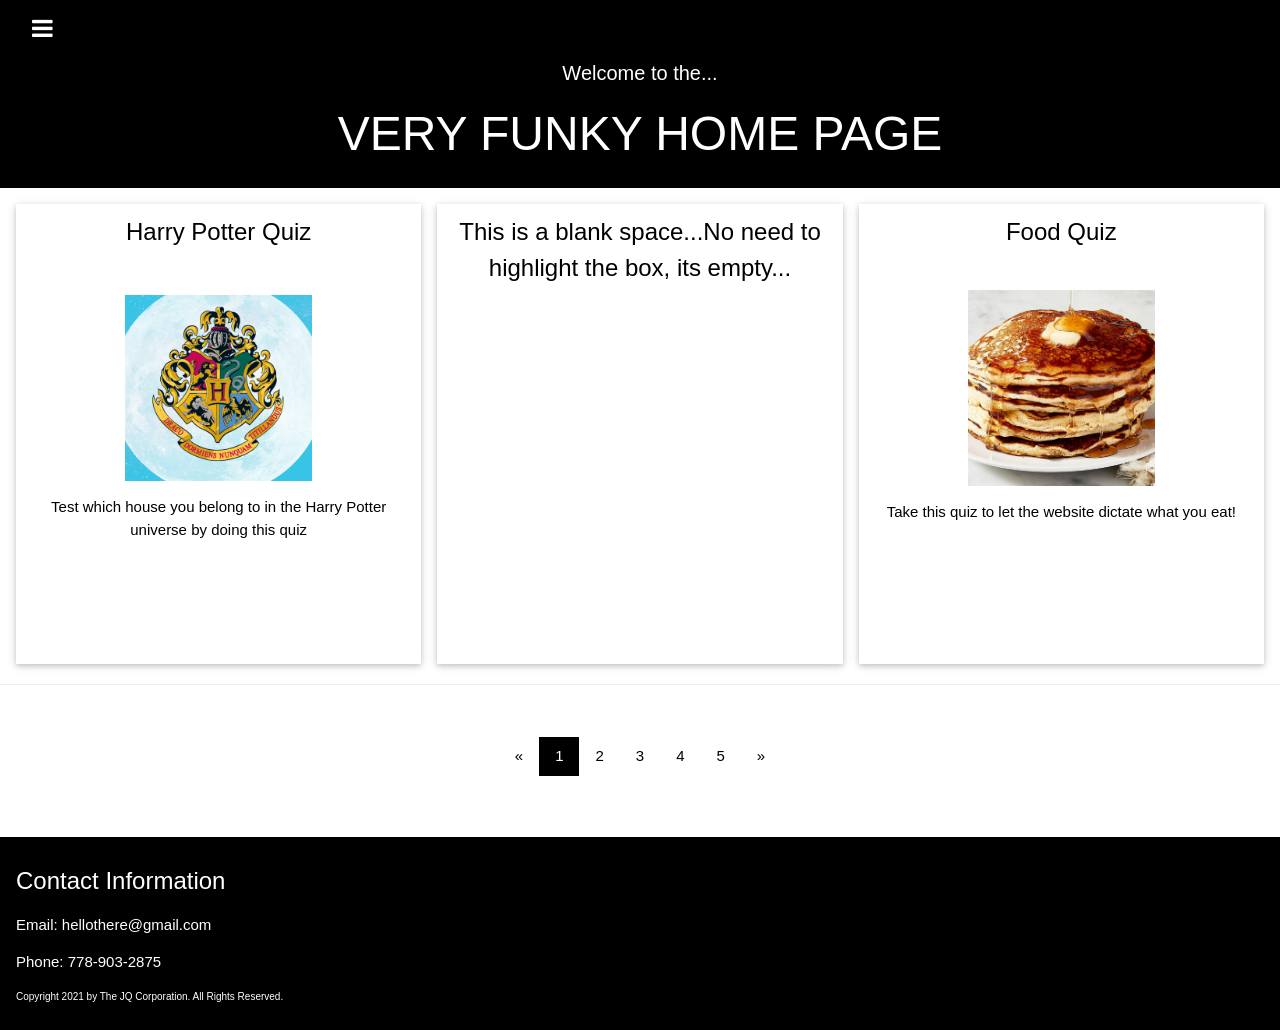
<file: index.html>
<!DOCTYPE html>
<html>

<head>
  <meta http-equiv="content-type" content="text/html; charset=UTF-8">
  <title>Home</title>
  <meta charset="UTF-8">
  <meta name="viewport" content="width=device-width, initial-scale=1">
  <link rel="stylesheet" href="W3.CSS%20Template_files/w3.css">
  <link rel="stylesheet" href="W3.CSS%20Template_files/w3-theme-black.css">
  <link rel="stylesheet" href="https://cdnjs.cloudflare.com/ajax/libs/font-awesome/4.3.0/css/font-awesome.min.css">
</head>


<!-- Side Navigation -->
<nav class="w3-sidebar w3-bar-block w3-card w3-animate-left w3-center"
  style="display: none; width: 100%; font-size: 40px; padding-top: 10%; z-index: 1;" id="mySidebar">
  <u>
    <h3 class="w3-xlarge w3-text-theme">Side Navigation</h3>
  </u>
  <a href="./index.html" class="w3-bar-item w3-button" style="font-size: 80%;">Home<img src="./img/home-icon.png" width="10%"></a>
  <a href="./survey.html" class="w3-bar-item w3-button" style="font-size: 80%;">Harry Potter Survey</a>
  <a href="./Survey2.html" class="w3-bar-item w3-button" style="font-size: 80%;">Foods Survey</a>
 
  <button class="w3-bar-item w3-button font-size: 80%" onclick="w3_close()">Close <i class="fa fa-remove"></i></button>
</nav>

<body>

  <!-- Header -->
  <header class="w3-container w3-theme w3-padding" id="myHeader">
    <i onclick="w3_open()" class="fa fa-bars w3-xlarge w3-button w3-theme"></i>
    <div class="w3-center">
      <h4>Welcome to the...</h4>
      <h1 class="w3-xxxlarge w3-animate-bottom">VERY FUNKY HOME PAGE</h1>
    </div>
    </div>
  </header>


  <div class="w3-row-padding w3-center w3-margin-top">
    <div class="w3-third">
      <div class="w3-card w3-container" style="min-height:460px">
        <h3><a href="./survey.html" style="font-size: x-large; text-decoration: none;">Harry Potter Quiz</a> </h3>
        <a href="./survey.html"><img src="./img/Hogwarts Quiz Symbol.png" style="width: 50%"></a>
        <i class="w3-margin-bottom w3-text-theme" style="font-size:120px"></i>
        <p>Test which house you belong to in the Harry Potter universe by doing this quiz</p>
      </div>
    </div>

    <div class="w3-third">
      <div class="w3-card w3-container" style="min-height:460px">
        <h3>This is a blank space...No need to highlight the box, its empty...</h3>
        <i class=" w3-margin-bottom w3-text-theme" style="font-size:120px"></i>
        <p style="color: white;"> Well I guess you highlighted it anyway, also there are 2 more such secret messages see if you can find them!</p>


      </div>
    </div>

    <div class="w3-third">
      <div class="w3-card w3-container" style="min-height:460px">
        <h3><a href="./Survey2.html" style="text-decoration: none;">Food Quiz</a></h3>
        <a href="./Survey2.html"><img src="./img/Pancake.jpg" style="width: 50%;"></a>
        <i class="w3-margin-bottom w3-text-theme" style="font-size:120px"></i>
        <p>Take this quiz to let the website dictate what you eat!</p>

      </div>
    </div>
  </div>

  <hr>


  <div class="w3-center">
    <!-- Pagination -->
    <div class="w3-center w3-padding-32">
      <div class="w3-bar">
        <a href="#" class="w3-bar-item w3-button w3-hover-theme">«</a>
        <a href="#" class="w3-bar-item w3-button w3-theme w3-hover-theme">1</a>
        <a href="#" class="w3-bar-item w3-button w3-hover-theme">2</a>
        <a href="#" class="w3-bar-item w3-button w3-hover-theme">3</a>
        <a href="#" class="w3-bar-item w3-button w3-hover-theme">4</a>
        <a href="#" class="w3-bar-item w3-button w3-hover-theme">5</a>
        <a href="#" class="w3-bar-item w3-button w3-hover-theme">»</a>
      </div>
    </div>
  </div>
  <br>

</body>

<!-- Footer -->
<footer class="w3-container w3-theme-dark w3-padding-16">


  <h3>Contact Information</h3>
  <p>Email: hellothere@gmail.com</p>
  <p>Phone: 778-903-2875</p>
  <p style="font-size: x-small;">Copyright 2021 by The JQ Corporation. All Rights Reserved.</p>
  <div style="position:relative;bottom:55px;" class="w3-tooltip w3-right">


  </div>

</footer>

<!-- Script for Sidebar, Tabs, Accordions, Progress bars and slideshows -->
<script>
  // Side navigation
  var numClicks = 0;
  function w3_open() {
    var x = document.getElementById("mySidebar");
    x.style.width = "20%";
    x.style.fontSize = "25px";
    x.style.paddingTop = "10%";
    x.style.display = "block";
    window.addEventListener("click", foo);
  }
  function w3_close() {
    numClicks = 0;
    window.removeEventListener("click", foo);
    document.getElementById("mySidebar").style.display = "none";
  }                                          
  function foo() {
    numClicks++;
    console.log(numClicks);
    if (numClicks > 1 && event.target != document.getElementById("mySidebar")) {
      //alert("asdf");
      w3_close();
    }
  }


  // Tabs
  function openCity(evt, cityName) {
    var i;
    var x = document.getElementsByClassName("city");
    for (i = 0; i < x.length; i++) {
      x[i].style.display = "none";
    }
    var activebtn = document.getElementsByClassName("testbtn");
    for (i = 0; i < x.length; i++) {
      activebtn[i].className = activebtn[i].className.replace(" w3-dark-grey", "");
    }
    document.getElementById(cityName).style.display = "block";
    evt.currentTarget.className += " w3-dark-grey";
  }

  var mybtn = document.getElementsByClassName("testbtn")[0];
  mybtn.click();

  // Accordions
  function myAccFunc(id) {
    var x = document.getElementById(id);
    if (x.className.indexOf("w3-show") == -1) {
      x.className += " w3-show";
    } else {
      x.className = x.className.replace(" w3-show", "");
    }
  }

  /// Slideshows
  var slideIndex = 1;

  function plusDivs(n) {
    slideIndex = slideIndex + n;
    showDivs(slideIndex);
  }

  function showDivs(n) {
    var x = document.getElementsByClassName("mySlides");
    if (n > x.length) { slideIndex = 1 }
    if (n < 1) { slideIndex = x.length };
    for (i = 0; i < x.length; i++) {
      x[i].style.display = "none";
    }
    x[slideIndex - 1].style.display = "block";
  }

  showDivs(1);

</script>




</html>
</file>
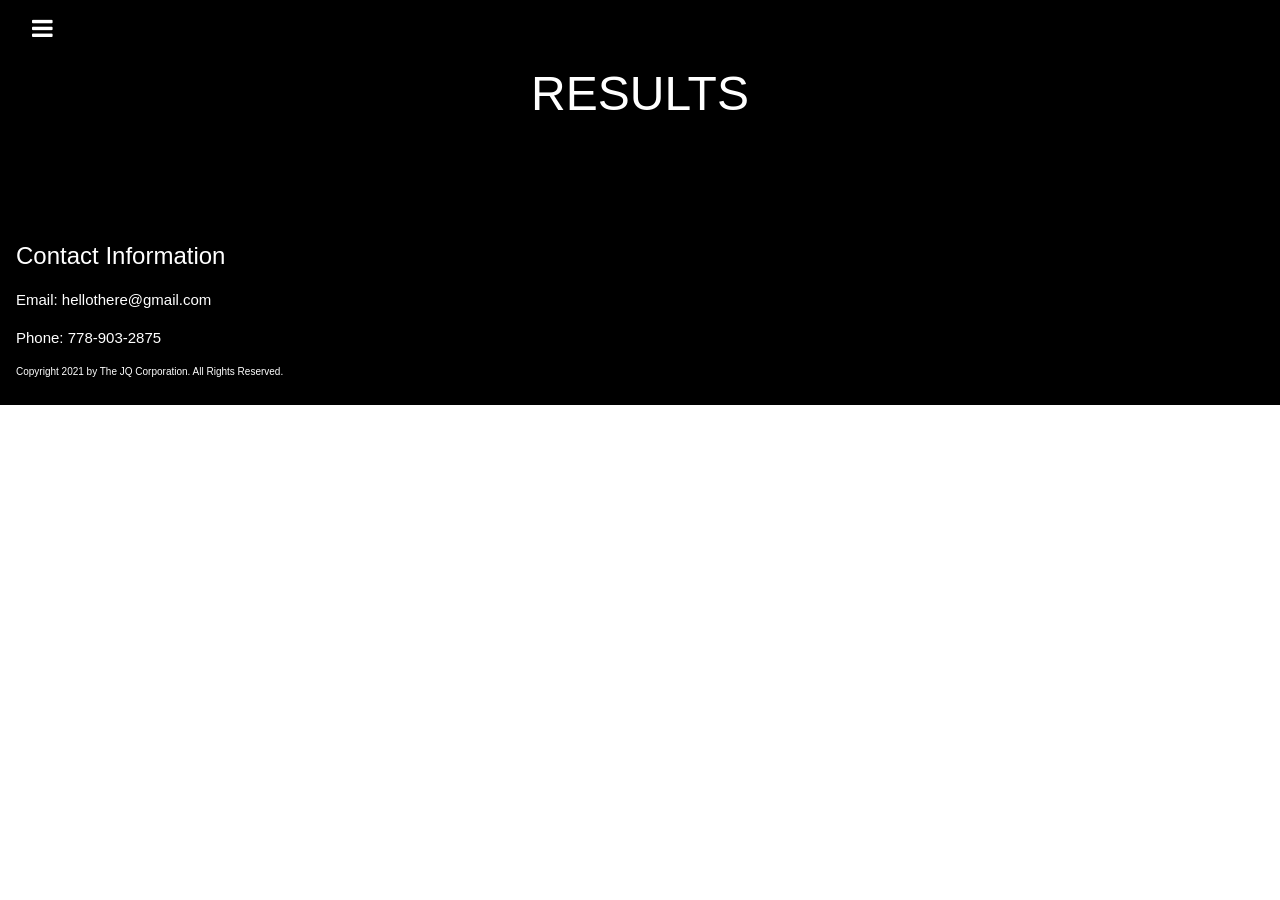
<file: result.html>
<!DOCTYPE html>
<html>

<head>
  <meta http-equiv="content-type" content="text/html; charset=UTF-8">
  <title>Foods Result</title>
  <meta charset="UTF-8">
  <meta name="viewport" content="width=device-width, initial-scale=1">
  <link rel="stylesheet" href="W3.CSS%20Template_files/w3.css">
  <link rel="stylesheet" href="W3.CSS%20Template_files/w3-theme-black.css">
  <link rel="stylesheet" href="https://cdnjs.cloudflare.com/ajax/libs/font-awesome/4.3.0/css/font-awesome.min.css">
</head>

<body>

<!-- Side Navigation -->
<nav class="w3-sidebar w3-bar-block w3-card w3-animate-left w3-center"
  style="display: none; width: 100%; font-size: 40px; padding-top: 10%; z-index: 1;" id="mySidebar">
  <u>
    <h3 class="w3-xlarge w3-text-theme">Side Navigation</h3>
  <a href="./index.html" class="w3-bar-item w3-button" style="font-size: 80%;">Home<img src="./img/home-icon.png" width="10%"></a>
  <a href="./survey.html" class="w3-bar-item w3-button" style="font-size: 80%;">Harry Potter Survey</a>
  <a href="./Survey2.html" class="w3-bar-item w3-button" style="font-size: 80%;">Foods Survey</a>
 
  <button class="w3-bar-item w3-button font-size: 80%" onclick="w3_close()">Close <i class="fa fa-remove"></i></button>
</nav>

  <!-- Header -->
  <header class="w3-container w3-theme w3-padding" id="myHeader">
    <i onclick="w3_open()" class="fa fa-bars w3-xlarge w3-button w3-theme"></i>
    <div class="w3-center">
      <h1 class="w3-xxxlarge w3-animate-bottom">RESULTS</h1>
      <div class="w3-padding-32">
      </div>
  </header>

  <div class="w3-padding w3-white w3-display-container w3-center" id="FruitTart" style="display: none;">
    <span onclick="this.parentElement.style.display='none'" class="w3-button w3-display-topright"><i></i></span>
    <h1 style="font-size: xxx-large;">Fruit Tart</h1>
    <img src="./img/Fruit Tart.jpg" style="width: 25%">
    <br>
    <br>
    <br>
     </div>

  <div class="w3-padding w3-white w3-display-container w3-center" id="PeachGobbler" style="display:none;">
    <span onclick="this.parentElement.style.display='none'" class="w3-button w3-display-topright"><i></i></span>
    <h1 style="font-size: xxx-large;">Peach Gobbler</h1>
    <img src="./img/Peach Gobbler.jpeg" style="width: 25%;">
    <br>
    <br>
    <br>
    </div>

  <div class="w3-padding w3-white w3-display-container w3-center" id="IceCream" style="display: none;">
    <span onclick="this.parentElement.style.display='none'" class="w3-button w3-display-topright"><i></i></span>
    <h1 style="font-size: xxx-large;">Ice Cream</h1>
    <img src="./img/Ice Cream.jpg" style="width: 25%;">
    <br>
    <br>
    <br>
    </div>


  <div class="w3-padding w3-white w3-display-container w3-center" id="LimePie" style="display: none;">
    <span onclick="this.parentElement.style.display='none'" class="w3-button w3-display-topright"><i></i></span>
    <h1 style="font-size: xxx-large;">Key Lime Pie</h1>
    <img src="./img/key-lime-pie.jpg" style="width: 25%;">
    <br>
    <br>
    <br>
    </div>
    
    
  <div class="w3-padding w3-white w3-display-container w3-center" id="PumpkinPie" style="display: none;">
    <span onclick="this.parentElement.style.display='none'" class="w3-button w3-display-topright"><i></i></span>
    <h1 style="font-size: xxx-large;">Pumpkin Pie</h1>
    <img src="./img/Pumpkin pie.jpg" style="width: 25%;">
    <br>
    <br>
    <br>
    </div>
    
    
  <div class="w3-padding w3-white w3-display-container w3-center" id="ApplePie" style="display: none;">
    <span onclick="this.parentElement.style.display='none'" class="w3-button w3-display-topright"><i></i></span>
    <h1 style="font-size: xxx-large;">Apple Pie</h1>
    <img src="./img/Apple pie.jpg" style="width: 25%;">
    <br>
    <br>
    <br>
    </div>
    
    
  <div class="w3-padding w3-white w3-display-container w3-center" id="Eggnog" style="display: none;">
    <span onclick="this.parentElement.style.display='none'" class="w3-button w3-display-topright"><i></i></span>
    <h1 style="font-size: xxx-large;">Eggnog</h1>
    <img src="./img/Eggnog.jpg" style="width: 25%;">
    <br>
    <br>
    <br>
    </div>
    
    
  <div class="w3-padding w3-white w3-display-container w3-center" id="FudgePudding" style="display: none;">
    <span onclick="this.parentElement.style.display='none'" class="w3-button w3-display-topright"><i></i></span>
    <h1 style="font-size: xxx-large;">Fudge Pudding</h1>
    <img src="./img/Chocolate-pudding.jpg" style="width: 25%;">
    <br>
    <br>
    <br>
    </div>
    
    
  <div class="w3-padding w3-white w3-display-container w3-center" id="Artichoke" style="display: none;">
    <span onclick="this.parentElement.style.display='none'" class="w3-button w3-display-topright"><i></i></span>
    <h1 style="font-size: xxx-large;">Roasted Artichoke</h1>
    <img src="./img/Roasted Artichoke.jpg" style="width: 25%;">
    <br>
    <br>
    <br>
    </div>
    
    
  <div class="w3-padding w3-white w3-display-container w3-center" id="PeaSoup" style="display: none;">
    <span onclick="this.parentElement.style.display='none'" class="w3-button w3-display-topright"><i></i></span>
    <h1 style="font-size: xxx-large;">Pea Soup</h1>
    <img src="./img/Pea-Soup.jpg" style="width: 25%;">
    <br>
    <br>
    <br>
    </div>
    
    
  <div class="w3-padding w3-white w3-display-container w3-center" id="EggBenedict" style="display: none;">
    <span onclick="this.parentElement.style.display='none'" class="w3-button w3-display-topright"><i></i></span>
    <h1 style="font-size: xxx-large;">Eggs Benedict</h1>
    <img src="./img/Eggs benedict.jpeg" style="width: 25%;">
    <br>
    <br>
    <br>
    </div>
    
    
  <div class="w3-padding w3-white w3-display-container w3-center" id="Salmon" style="display: none;">
    <span onclick="this.parentElement.style.display='none'" class="w3-button w3-display-topright"><i></i></span>
    <h1 style="font-size: xxx-large;">Honey Glazed Salmon</h1>
    <img src="./img/Honey glazed salmon.jpg" style="width: 25%;">
    <br>
    <br>
    <br>
    </div>
    
    
  <div class="w3-padding w3-white w3-display-container w3-center" id="Turkey" style="display: none;">
    <span onclick="this.parentElement.style.display='none'" class="w3-button w3-display-topright"><i></i></span>
    <h1 style="font-size: xxx-large;">Turkey</h1>
    <img src="./img/Turkey.jpeg" style="width: 25%;">
    <br>
    <br>
    <br>
    </div>
          
  <div class="w3-padding w3-white w3-display-container w3-center" id="PumpkinSoup" style="display: none;">
    <span onclick="this.parentElement.style.display='none'" class="w3-button w3-display-topright"><i></i></span>
    <h1 style="font-size: xxx-large;">Pumpkin Soup</h1>
    <br>
    <img src="./img/Pumpkin soup.jpg" style="width: 25%;">
    <br>
    <br>
    <br>
    </div>
    
        
  <div class="w3-padding w3-white w3-display-container w3-center" id="Ravioli" style="display: none;">
    <span onclick="this.parentElement.style.display='none'" class="w3-button w3-display-topright"><i></i></span>
    <h1 style="font-size: xxx-large;">Butternut Squash Ravioli</h1>
    <img src="./img/Butternut squash ravioli.png" style="width: 25%;">
    <br>
    <br>
    <br>
    </div>
        
  <div class="w3-padding w3-white w3-display-container w3-center" id="PotatoLoaded" style="display: none;">
    <span onclick="this.parentElement.style.display='none'" class="w3-button w3-display-topright"><i></i></span>
    <h1 style="font-size: xxx-large;">Twice Baked Potato</h1>
    <img src="./img/Loaded potato.jpg" style="width: 25%;">
    <br>
    <br>
    <br>
    </div>
    
  
 


</body>

<!-- Footer -->
<footer class="w3-container w3-theme-dark w3-padding-16">


  <h3>Contact Information</h3>
  <p>Email: hellothere@gmail.com</p>
  <p>Phone: 778-903-2875</p>
  <p style="font-size: x-small;">Copyright 2021 by The JQ Corporation. All Rights Reserved.</p>
  <div style="position:relative;bottom:55px;" class="w3-tooltip w3-right">


  </div>

</footer>

<!-- Script for Sidebar, Tabs, Accordions, Progress bars and slideshows -->
<script>
  // Side navigation
  var numClicks = 0;
  function w3_open() {
    var x = document.getElementById("mySidebar");
    x.style.width = "20%";
    x.style.fontSize = "25px";
    x.style.paddingTop = "10%";
    x.style.display = "block";
    window.addEventListener("click", foo);
  }
  function w3_close() {
    numClicks = 0;
    window.removeEventListener("click", foo);
    document.getElementById("mySidebar").style.display = "none";
  }
  function foo() {
    numClicks++;
    console.log(numClicks);
    if (numClicks > 1 && event.target != document.getElementById("mySidebar")) {
      //alert("asdf");
      w3_close();
    }
  }


  // Accordions
  function myAccFunc(id) {
    var x = document.getElementById(id);
    if (x.className.indexOf("w3-show") == -1) {
      x.className += " w3-show";
    } else {
      x.className = x.className.replace(" w3-show", "");
    }
  }

  // Progress Bars
  function move() {
    var elem = document.getElementById("myBar");
    var width = 5;
    var id = setInterval(frame, 10);
    function frame() {
      if (width == 100) {
        clearInterval(id);
      } else {
        width++;
        elem.style.width = width + '%';
        elem.innerHTML = width * 1 + '%';
      }
    }
  }


  var queryDict = {}
  location.search.substr(1).split("&").forEach(function (item) { queryDict[item.split("=")[0]] = item.split("=")[1] })
  function calculateResults() {
    var sum = 0;

    var l = Object.keys(queryDict).length;
    for (var i = 0; i < l; i++) {
      var key = Object.keys(queryDict)[i];
      sum += Number.parseInt(queryDict[key]);
    }

    console.log(sum);

    if (sum==0) {
      document.getElementById("FruitTart").style.display = "block";
    }
    else if (sum==50) {
      document.getElementById("PeachGobbler").style.display = "block"
    }
    else if (sum==100) {
      document.getElementById("IceCream").style.display = "block"
    }
    else if(sum==150) {
      document.getElementById("LimePie").style.display = "block"
    }
    else if(sum==200) {
      document.getElementById("PumpkinPie").style.display = "block"
    }
    else if(sum==250) {
      document.getElementById("ApplePie").style.display = "block"
    }
    else if(sum==300) {
      document.getElementById("Eggnog").style.display = "block"
    }
    else if(sum==350) {
      document.getElementById("FudgePudding").style.display = "block"
    }
    else if(sum==400) {
      document.getElementById("Artichoke").style.display = "block"
    }
    else if(sum==450) {
      document.getElementById("PeaSoup").style.display = "block"
    }
    else if(sum==500) {
      document.getElementById("EggBenedict").style.display = "block"
    }
    else if(sum==550) {
      document.getElementById("Salmon").style.display = "block"
    }
    else if(sum==600) {
      document.getElementById("Turkey").style.display = "block"
    }
    else if(sum==650) {
      document.getElementById("PumpkinSoup").style.display = "block"
    }
    else if(sum==700) {
      document.getElementById("Ravioli").style.display = "block"
    }
    else if(sum==750) {
      document.getElementById("PotatoLoaded").style.display = "block"
    }
  
  }

  calculateResults();

</script>


</html>
</file>
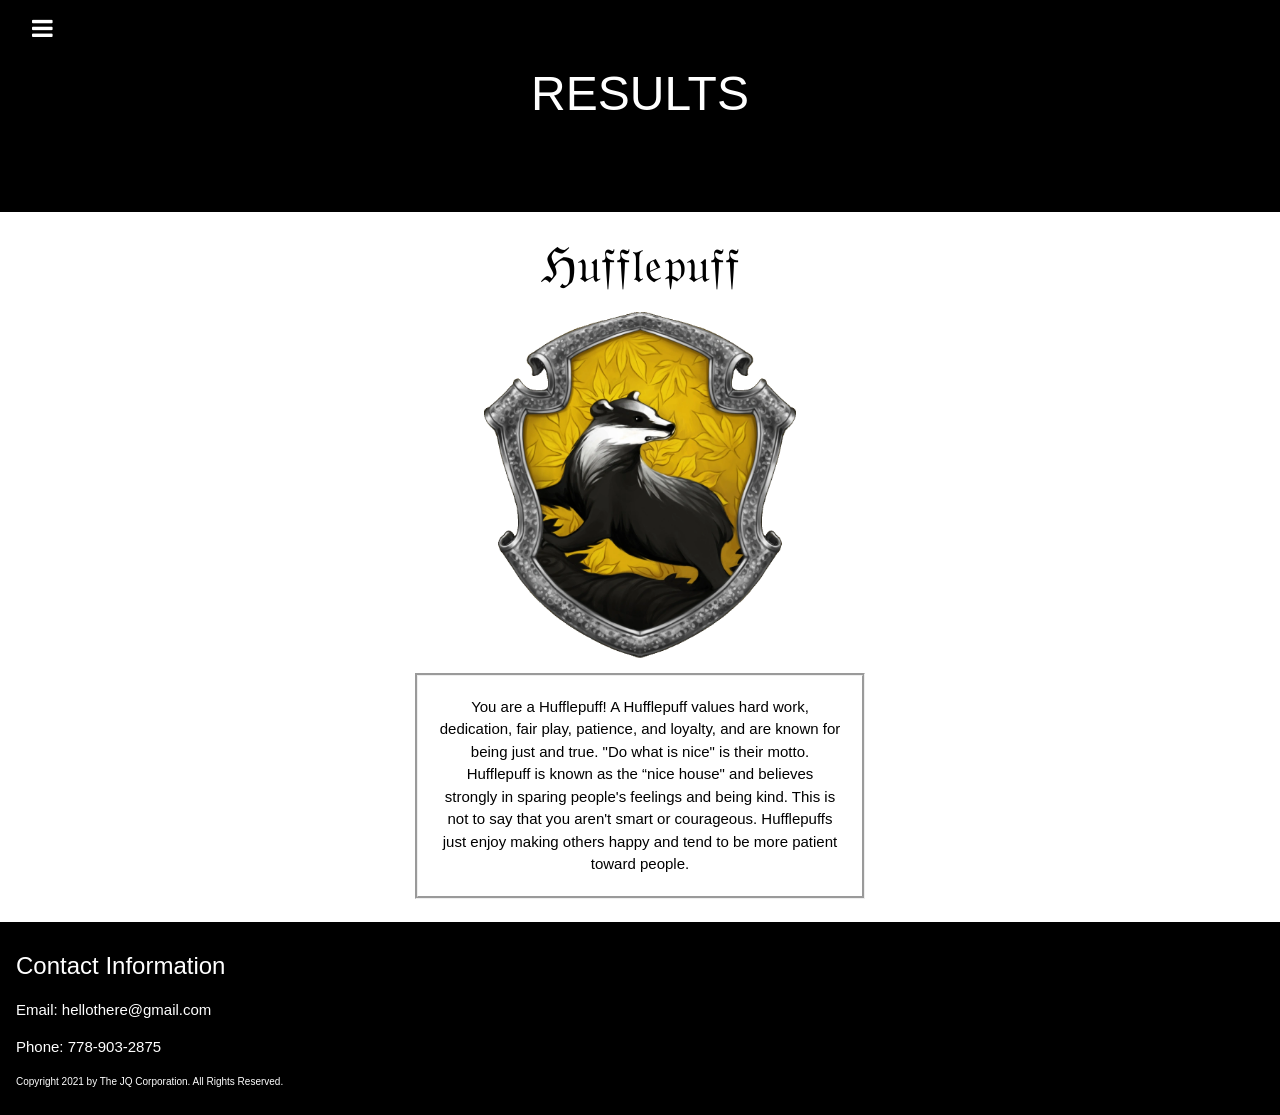
<file: Result2.html>
<!DOCTYPE html>
<html>

<head>
  <meta http-equiv="content-type" content="text/html; charset=UTF-8">
  <title>Harry Potter Result</title>
  <meta charset="UTF-8">
  <meta name="viewport" content="width=device-width, initial-scale=1">
  <link rel="stylesheet" href="W3.CSS%20Template_files/w3.css">
  <link rel="stylesheet" href="W3.CSS%20Template_files/w3-theme-black.css">
  <link rel="stylesheet" href="https://cdnjs.cloudflare.com/ajax/libs/font-awesome/4.3.0/css/font-awesome.min.css">
</head>

<body>


 <!-- Side Navigation -->
<nav class="w3-sidebar w3-bar-block w3-card w3-animate-left w3-center"
style="display: none; width: 100%; font-size: 40px; padding-top: 10%; z-index: 1;" id="mySidebar">
<u>
  <h3 class="w3-xlarge w3-text-theme">Side Navigation</h3>
</u>
<a href="./index.html" class="w3-bar-item w3-button" style="font-size: 80%;">Home<img src="./img/home-icon.png" width="10%"></a>
<a href="./survey.html" class="w3-bar-item w3-button" style="font-size: 80%;">Harry Potter Survey</a>
<a href="./Survey2.html" class="w3-bar-item w3-button" style="font-size: 80%;">Foods Survey</a>

<button class="w3-bar-item w3-button font-size: 80%" onclick="w3_close()">Close <i class="fa fa-remove"></i></button>
</nav>


  <!-- Header -->
  <header class="w3-container w3-theme w3-padding" id="myHeader">
    <i onclick="w3_open()" class="fa fa-bars w3-xlarge w3-button w3-theme"></i>
    <div class="w3-center">
      <h1 class="w3-xxxlarge w3-animate-bottom">RESULTS</h1>
      <div class="w3-padding-32">
      </div>
  </header>

  <div class="w3-padding w3-white w3-display-container w3-center" id="result-div2" style="display: none;">
    <span onclick="this.parentElement.style.display='none'" class="w3-button w3-display-topright"><i></i></span>
    <h1 style="font-size: xxx-large;">𝔊𝔯𝔶𝔣𝔣𝔦𝔫𝔡𝔬𝔯</h1>
    <img src="./img/GryffindorResult.png" style="width: 25%">
    <p class="limit" style="margin-left: 32%; border: groove; padding: 20px;">You are a Gryffindor! The house of the brave, loyal, courageous, adventurous, daring, and chivalrous. Those who stand up for others are
      typically Gryffindors. Brave-hearted is the most well-known Gryffindor characteristic, and Gryffindors are also
      known for having a lot of nerve.

      Gryffindors are people who hold a multitude of qualities alongside the ones listed, making them a very
      well-rounded house. People who are Gryffindors are often people who could fit nicely into another house but choose
      to tell the sorting hat they want Gryffindor (there's that bravery). "Do what is right" is the motto Gryffindors
      go by.</p>
  </div>

  <div class="w3-padding w3-white w3-display-container w3-center" id="result-div1" style="display:none;">
    <span onclick="this.parentElement.style.display='none'" class="w3-button w3-display-topright"><i></i></span>
    <h1 style="font-size: xxx-large;">ℜ𝔞𝔳𝔢𝔫𝔠𝔩𝔞𝔴</h1>
    <img src="./img/RavenclawResult.png" style="width: 25%;">
    <p class="limit" style="margin-left: 32%; border: groove; padding: 20px;"> You are Ravenclaw! This house is known for their wisdom,
      intelligence, creativity, cleverness, and knowledge. Those who value brains over brawn can be found here.
      Ravenclaws often tend to be quite quirky as well. "Do what is wise" is the motto they strive to follow.

      Though Ravenclaws can be know-it-alls sometimes, they most likely do know what the wisest decision is.</p>
  </div>

  <div class="w3-padding w3-white w3-display-container w3-center" id="result-div3" style="display: none;">
    <span onclick="this.parentElement.style.display='none'" class="w3-button w3-display-topright"><i></i></span>
    <h1 style="font-size: xxx-large;">𝔖𝔩𝔶𝔱𝔥𝔢𝔯𝔦𝔫</h1>
    <img src="./img/SlytherinResult.png" style="width: 25%;">

    <p class="limit" style="margin-left: 32%; border: groove; padding: 20px;">You are a Slytherin! This is the house of the cunning, prideful, resourceful, ambitious, intelligent, and determined.
      Slytherin's love to be in charge and crave leadership. "Do what is necessary" is the motto of this house.

      Slytherin house as a whole is not evil, despite how many dark wizards come out of this house. That is merely based
      on the choices of those wizards (so if your friend is a Slytherin, don't judge, it doesn't mean they are mean
      people). Slytherins do, however, have a tendency to be arrogant or prideful. This is most likely due to the fact
      that everyone in Slytherin is exceedingly proud to be there.</p>
  </div>

  <div class="w3-padding w3-white w3-display-container w3-center " id="result-div4" style="display: none;">
    <span onclick="this.parentElement.style.display='none'" class="w3-button w3-display-topright"><i></i></span>
    <h1 style="font-size: xxx-large;">ℌ𝔲𝔣𝔣𝔩𝔢𝔭𝔲𝔣𝔣</h1>
    <img src="./img/HufflepuffResult.png" style="width: 25%;">
    <p class="limit" style="margin-left: 32%; border: groove; padding: 20px;">You are a Hufflepuff! A Hufflepuff values hard work, dedication, fair play, patience, and loyalty, and are known for being just
      and true. "Do what is nice" is their motto.

      Hufflepuff is known as the “nice house" and believes strongly in sparing people's feelings and being kind. This is
      not to say that you aren't smart or courageous. Hufflepuffs just enjoy making others happy and tend to be
      more patient toward people.</p>
  </div>

</body>

<!-- Footer -->
<footer class="w3-container w3-theme-dark w3-padding-16">


  <h3>Contact Information</h3>
  <p>Email: hellothere@gmail.com</p>
  <p>Phone: 778-903-2875</p>
  <p style="font-size: x-small;">Copyright 2021 by The JQ Corporation. All Rights Reserved.</p>
  <div style="position:relative;bottom:55px;" class="w3-tooltip w3-right">


  </div>

</footer>

<!-- Script for Sidebar, Tabs, Accordions, Progress bars and slideshows -->
<script>
  // Side navigation
  var numClicks = 0;
  function w3_open() {
    var x = document.getElementById("mySidebar");
    x.style.width = "20%";
    x.style.fontSize = "25px";
    x.style.paddingTop = "10%";
    x.style.display = "block";
    window.addEventListener("click", foo);
  }
  function w3_close() {
    numClicks = 0;
    window.removeEventListener("click", foo);
    document.getElementById("mySidebar").style.display = "none";
  }
  function foo() {
    numClicks++;
    console.log(numClicks);
    if (numClicks > 1 && event.target != document.getElementById("mySidebar")) {
      //alert("asdf");
      w3_close();
    }
  }


  // Accordions
  function myAccFunc(id) {
    var x = document.getElementById(id);
    if (x.className.indexOf("w3-show") == -1) {
      x.className += " w3-show";
    } else {
      x.className = x.className.replace(" w3-show", "");
    }
  }

  // Progress Bars
  function move() {
    var elem = document.getElementById("myBar");
    var width = 5;
    var id = setInterval(frame, 10);
    function frame() {
      if (width == 100) {
        clearInterval(id);
      } else {
        width++;
        elem.style.width = width + '%';
        elem.innerHTML = width * 1 + '%';
      }
    }
  }


  var queryDict = {}
  location.search.substr(1).split("&").forEach(function (item) { queryDict[item.split("=")[0]] = item.split("=")[1] })
  function calculateResults() {
    var sum = 0;

    var l = Object.keys(queryDict).length;
    for (var i = 0; i < l; i++) {
      var key = Object.keys(queryDict)[i];
      sum += Number.parseInt(queryDict[key]);
    }

    console.log(sum);

    if (sum >= 10 && sum <= 32) {
      document.getElementById("result-div1").style.display = "block";
    }
    else if (sum>=33  && sum <= 65) {
      document.getElementById("result-div2").style.display = "block"
    }
    else if (sum >= 66 && sum <= 130) {
      document.getElementById("result-div3").style.display = "block"
    }
    else {
      document.getElementById("result-div4").style.display = "block"
    }
  }

  calculateResults();

</script>


</html>
</file>
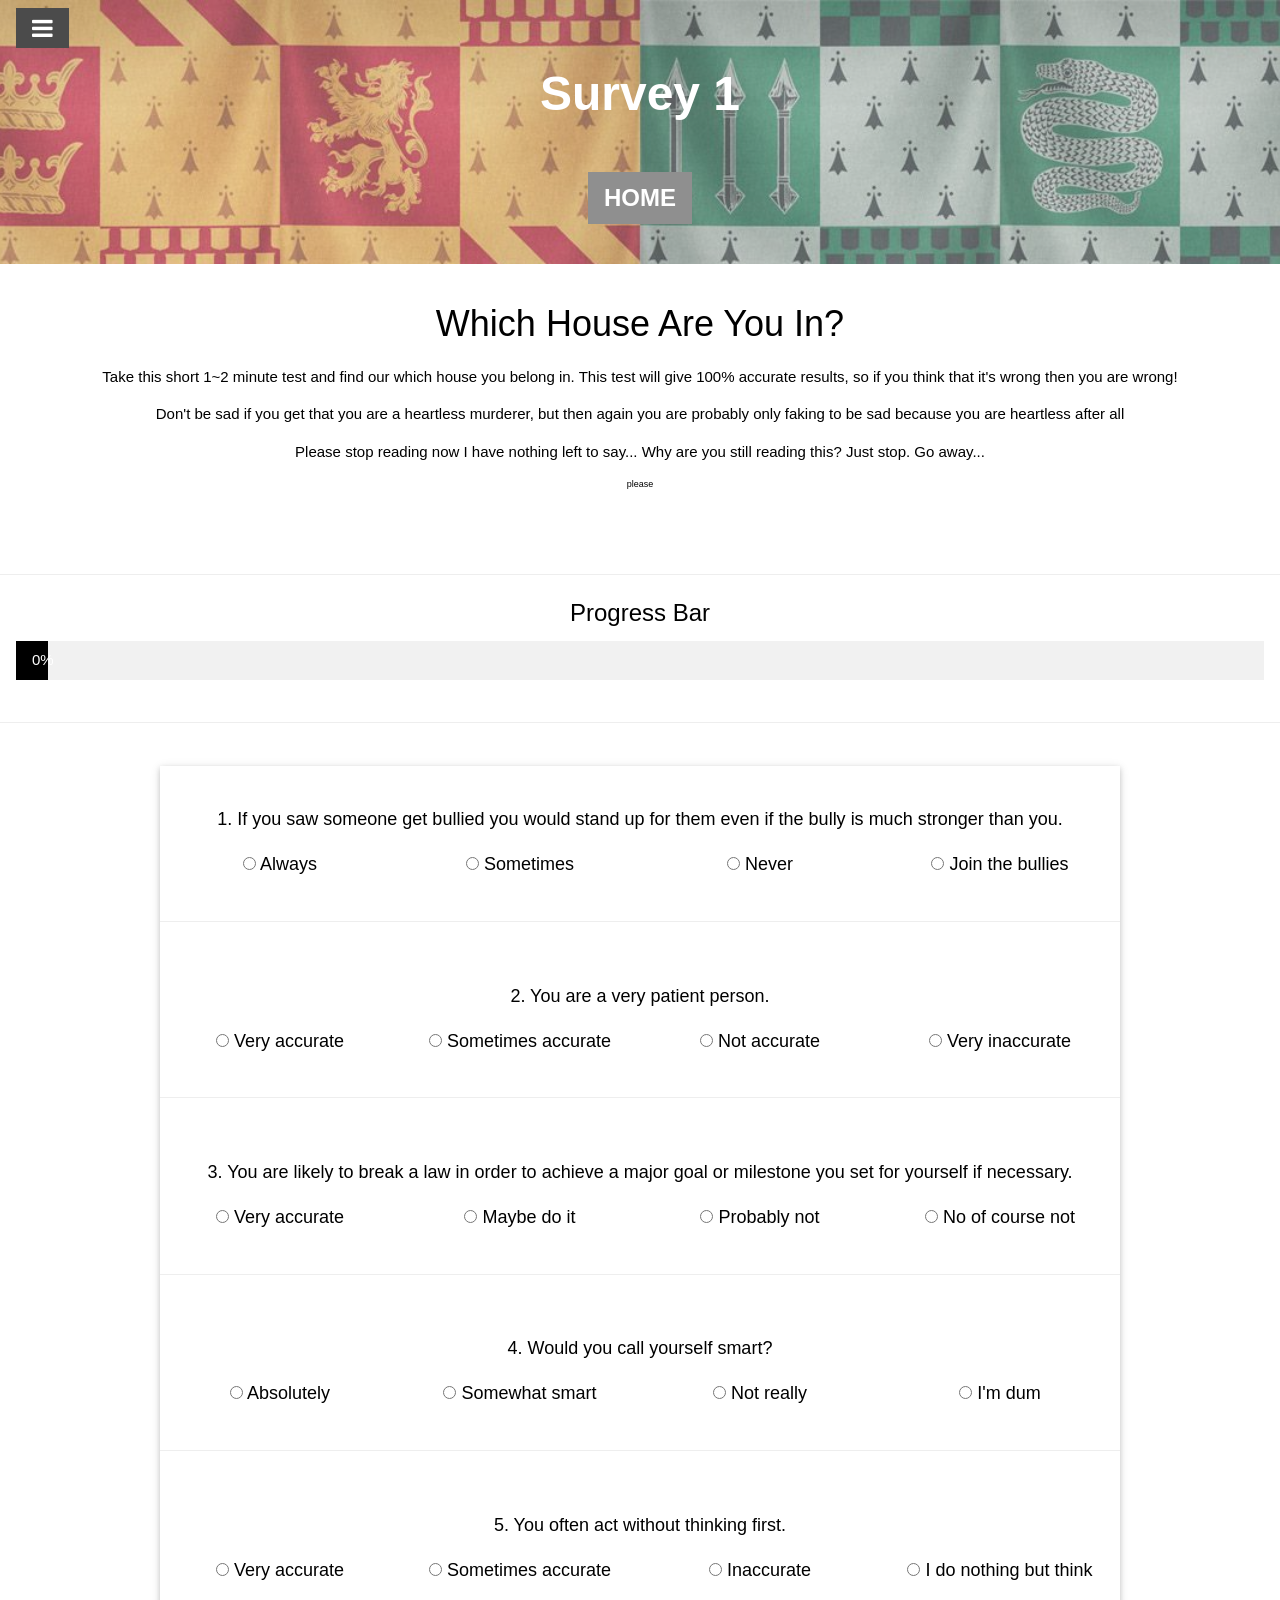
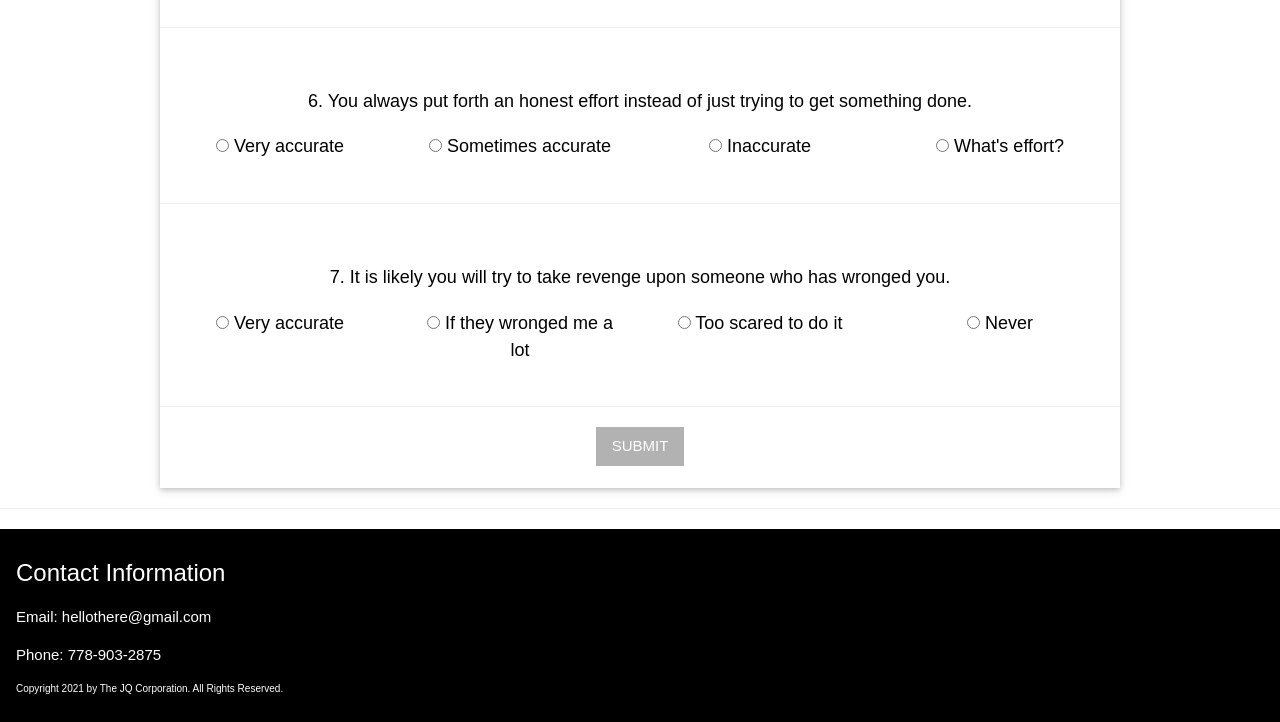
<file: survey.html>
<!DOCTYPE html>
<html>





<!-- Header -->
<style>
  .parallax {
    /* The image used */
    background-image: url("./img/hogwarts-houses.jpg");
    opacity: 0.7;

    /* Set a specific height */
    min-height: 190px;

    /* Create the parallax scrolling effect */
    background-attachment: fixed;
    background-position: center;
    background-repeat: no-repeat;
    background-size: cover;

  }
</style>








<head>
  <meta http-equiv="content-type" content="text/html; charset=UTF-8">
  <title>Harry Potter Survey</title>
  <meta charset="UTF-8">
  <meta name="viewport" content="width=device-width, initial-scale=1">
  <link rel="stylesheet" href="W3.CSS%20Template_files/w3.css">
  <link rel="stylesheet" href="W3.CSS%20Template_files/w3-theme-black.css">
  <link rel="stylesheet" href="https://cdnjs.cloudflare.com/ajax/libs/font-awesome/4.3.0/css/font-awesome.min.css">
</head>







<!-- Side Navigation -->
<nav class="w3-sidebar w3-bar-block w3-card w3-animate-left w3-center"
  style="display: none; width: 100%; font-size: 40px; padding-top: 10%; z-index: 1;" id="mySidebar">
  <u>
    <h3 class="w3-xlarge w3-text-theme">Side Navigation</h3>
  </u>
  <a href="./index.html" class="w3-bar-item w3-button" style="font-size: 80%;">Home<img src="./img/home-icon.png" width="10%"></a>
  <a href="./survey.html" class="w3-bar-item w3-button" style="font-size: 80%;">Harry Potter Survey</a>
  <a href="./Survey2.html" class="w3-bar-item w3-button" style="font-size: 80%;">Foods Survey</a>
 
  <button class="w3-bar-item w3-button font-size: 80%" onclick="w3_close()">Close <i class="fa fa-remove"></i></button>
</nav>

<!-- Header -->
<header class="w3-container w3-theme w3-padding parallax" id="myHeader">
  <i onclick="w3_open()" class="fa fa-bars w3-xlarge w3-button w3-theme"></i> 
  <div class="w3-center">

  <h1 class="w3-xxxlarge w3-animate-bottom" style ="font-weight: bolder;">Survey 1</h1>
    <div class="w3-padding-32">
      <button class="w3-btn w3-xlarge w3-dark-grey w3-hover-light-grey"
      onclick="document.getElementById('id01').style.display='block'" style="font-weight:900;">
      <a href="./index.html" style="text-decoration: none;">HOME</a></button>
    </div>
  </div>
</header>


<body>

  <br>

  <div class="w3-center">
    <h1>Which House Are You In?</h1>
    <p>Take this short 1~2 minute test and find our which house you belong in. This test will give 100% accurate results, so if you think that it's wrong then you are wrong!</p>
    <p> Don't be sad if you get that you are a heartless murderer, but then again you are probably only faking to be sad because you are heartless after all </p>
    <p>Please stop reading now I have nothing left to say... Why are you still reading this? Just stop. Go away...<p style="font-size: xx-small;">please</p></p>
    
    <p style="font-size: x-small; color: white; font-style: italic;">Congrats you found the SECRET message that is italicized</p>

  </div> 

  
  <br>
  <hr>

  <!-- Progress bar -->
  <div style="position: sticky; z-index: 0.9; top: 0; background-color: #ffffff ;">
    <h3 class="w3-center">Progress Bar</h3>
    <div class="w3-container">
      <div class="w3-light-gray">
        <div id="myBar" class="w3-center w3-padding w3-theme" style="width:0%">0%</div>
      </div>
    </div>
    <br>
  </div>



  <hr>
  <br>

  <div class="w3-center w3-card" style="width: 75%;margin: auto;">
    <form action="./Result2.html" method="GET">
      <br>

      <div class="w3-row" name="survey-question" style="font-family:sans-serif, Helvetica; font-size:   large;">
        <p>1. If you saw someone get bullied you would stand up for them even if the bully is much stronger than you.</p>
        <div class="w3-col w3-container m3">
          <input type="radio" id="question11" name="param1" value="10" onclick="updateBar()">
          <label for="question11">Always</label>
        </div>
        <div class="w3-col w3-container m3">
          <input type="radio" id="question12" name="param1" value="9" onclick="updateBar()">
          <label for="question12">Sometimes</label>
        </div>
        <div class="w3-col w3-container m3">
          <input type="radio" id="question13" name="param1" value="3" onclick="updateBar()">
          <label for="question13">Never</label>
        </div>
        <div class="w3-col w3-container m3">
          <input type="radio" id="question14" name="param1" value="2" onclick="updateBar()">
          <label for="question14">Join the bullies</label>
        </div>
      </div>

      <br>
      <hr>
      <br>

      <div class="w3-row" name="survey-question" style="font-family:sans-serif, Helvetica; font-size:   large;">
        <p>2. You are a very patient person.</p>
        <div class="w3-col w3-container m3">
          <input type="radio" id="question21" name="param2" value="4" onclick="updateBar()">
          <label for="question21">Very accurate</label>
        </div>
        <div class="w3-col w3-container m3">
          <input type="radio" id="question22" name="param2" value="3" onclick="updateBar()">
          <label for="question22">Sometimes accurate</label>
        </div>
        <div class="w3-col w3-container m3">
          <input type="radio" id="question23" name="param2" value="2" onclick="updateBar()">
          <label for="question23">Not accurate</label>
        </div>
        <div class="w3-col w3-container m3">
          <input type="radio" id="question24" name="param2" value="1" onclick="updateBar()">
          <label for="question24">Very inaccurate</label>
        </div>
      </div>

      <br>
      <hr>
      <br>

      <div class="w3-row" name="survey-question" style="font-family:sans-serif, Helvetica; font-size:   large;">
        <p>3. You are likely to break a law in order to achieve a major goal or milestone you set for yourself if necessary.</p>
        <div class="w3-col w3-container m3">
          <input type="radio" id="question31" name="param3" value="45" onclick="updateBar()">
          <label for="question31">Very accurate</label>
        </div>
        <div class="w3-col w3-container m3">
          <input type="radio" id="question32" name="param3" value="40" onclick="updateBar()">
          <label for="question32">Maybe do it</label>
        </div>
        <div class="w3-col w3-container m3">
          <input type="radio" id="question33" name="param3" value="2" onclick="updateBar()">
          <label for="question33">Probably not</label>
        </div>
        <div class="w3-col w3-container m3">
          <input type="radio" id="question34" name="param3" value="1" onclick="updateBar()">
          <label for="question34">No of course not</label>
        </div>
      </div>

      <br>
      <hr>
      <br>
      
      <div class="w3-row" name="survey-question" style="font-family:sans-serif, Helvetica; font-size:   large;">
        <p>4. Would you call yourself smart?</p>
        <div class="w3-col w3-container m3">
          <input type="radio" id="question41" name="param4" value="25" onclick="updateBar()">
          <label for="question41">Absolutely</label>
        </div>
        <div class="w3-col w3-container m3">
          <input type="radio" id="question42" name="param4" value="20" onclick="updateBar()">
          <label for="question42">Somewhat smart</label>
        </div>
        <div class="w3-col w3-container m3">
          <input type="radio" id="question43" name="param4" value="3" onclick="updateBar()">
          <label for="question43">Not really</label>
        </div>
        <div class="w3-col w3-container m3">
          <input type="radio" id="question44" name="param4" value="2" onclick="updateBar()">
          <label for="question44">I'm dum</label>
        </div>
      </div>

      <br>
      <hr>
      <br>

      
      <div class="w3-row" name="survey-question" style="font-family:sans-serif, Helvetica; font-size:   large;">
        <p>5. You often act without thinking first.</p>
        <div class="w3-col w3-container m3">
          <input type="radio" id="question51" name="param5" value="2" onclick="updateBar()">
          <label for="question51">Very accurate</label>
        </div>
        <div class="w3-col w3-container m3">
          <input type="radio" id="question52" name="param5" value="3" onclick="updateBar()">
          <label for="question52">Sometimes accurate</label>
        </div>
        <div class="w3-col w3-container m3">
          <input type="radio" id="question53" name="param5" value="4" onclick="updateBar()">
          <label for="question53">Inaccurate</label>
        </div>
        <div class="w3-col w3-container m3">
          <input type="radio" id="question54" name="param5" value="5" onclick="updateBar()">
          <label for="question54">I do nothing but think</label>
        </div>
      </div>

      <br>
      <hr>
      <br>

      
      <div class="w3-row" name="survey-question" style="font-family:sans-serif, Helvetica; font-size:   large;">
        <p>6. You always put forth an honest effort instead of just trying to get something done.</p>
        <div class="w3-col w3-container m3">
          <input type="radio" id="question61" name="param6" value="1" onclick="updateBar()">
          <label for="question61">Very accurate</label>
        </div>
        <div class="w3-col w3-container m3">
          <input type="radio" id="question62" name="param6" value="2" onclick="updateBar()">
          <label for="question62">Sometimes accurate</label>
        </div>
        <div class="w3-col w3-container m3">
          <input type="radio" id="question63" name="param6" value="3" onclick="updateBar()">
          <label for="question63">Inaccurate</label>
        </div>
        <div class="w3-col w3-container m3">
          <input type="radio" id="question64" name="param6" value="4" onclick="updateBar()">
          <label for="question64">What's effort?</label>
        </div>
      </div>

      <br>
      <hr>
      <br>

      <div class="w3-row" name="survey-question" style="font-family:sans-serif, Helvetica; font-size:   large;">
        <p>7. It is likely you will try to take revenge upon someone who has wronged you.</p>
        <div class="w3-col w3-container m3">
          <input type="radio" id="question71" name="param7" value="35" onclick="updateBar()">
          <label for="question71">Very accurate</label>
        </div>
        <div class="w3-col w3-container m3">
          <input type="radio" id="question72" name="param7" value="30" onclick="updateBar()">
          <label for="question72">If they wronged me a lot</label>
        </div>
        <div class="w3-col w3-container m3">
          <input type="radio" id="question73" name="param7" value="3" onclick="updateBar()">
          <label for="question73">Too scared to do it</label>
        </div>
        <div class="w3-col w3-container m3">
          <input type="radio" id="question74" name="param7" value="2" onclick="updateBar()">
          <label for="question74">Never</label>
        </div>
      </div>
      
      <br>
      <hr>
      <input id="survey-submit" class="w3-button w3-theme w3-center" type="submit" value="SUBMIT" disabled>
      <br>
      <br>
    </form>


  </div>

  <hr>

</body>









<!-- Footer -->
<footer class="w3-container w3-theme-dark w3-padding-16">
  <h3>Contact Information</h3>
  <p>Email: hellothere@gmail.com</p>
  <p>Phone: 778-903-2875</p>
  <p style="font-size: x-small;">Copyright 2021 by The JQ Corporation. All Rights Reserved.</p>
  <div style="position:relative;bottom:55px;" class="w3-tooltip w3-right">
  </div>
</footer>







<!-- Script for Sidebar, Tabs, Accordions, Progress bars and slideshows -->
<script>
  // Side navigation
  var numClicks = 0;
  function w3_open() {
    var x = document.getElementById("mySidebar");
    x.style.width = "20%";
    x.style.fontSize = "25px";
    x.style.paddingTop = "10%";
    x.style.display = "block";
    window.addEventListener("click", foo);
  }
  function w3_close() {
    numClicks = 0;
    window.removeEventListener("click", foo);
    document.getElementById("mySidebar").style.display = "none";
  }                                          
  function foo() {
    numClicks++;
    console.log(numClicks);
    if (numClicks > 1 && event.target != document.getElementById("mySidebar")) {
      //alert("asdf");
      w3_close();
    }
  }


  // Accordions
  function myAccFunc(id) {
    var x = document.getElementById(id);
    if (x.className.indexOf("w3-show") == -1) {
      x.className += " w3-show";
    } else {
      x.className = x.className.replace(" w3-show", "");
    }
  }

  // Progress Bars
  function move() {
    var elem = document.getElementById("myBar");
    var width = 5;
    var id = setInterval(frame, 10);
    function frame() {
      if (width == 100) {
        clearInterval(id);
      } else {
        width++;
        elem.style.width = width + '%';
        elem.innerHTML = width * 1 + '%';
      }
    }
  }



  var numQuestions = document.getElementsByName("survey-question").length
  function updateBar() {
    var barElem = document.getElementById("myBar");

    var numAnswered = 0
    for (var i = 1; i <= numQuestions; i++) {
      var radioElem = document.getElementsByName("param" + i)
      console.log(radioElem)
      for (var j = 0; j < radioElem.length; j++) {
        if (radioElem[j].checked) {
          numAnswered++;
          break;
        }
      }
    }

    var progress = numAnswered / numQuestions;
    barElem.style.width = progress * 100 + '%';
    barElem.innerHTML = progress * 100 + '%';

    if (progress >= 1) {
      document.getElementById("survey-submit").disabled = false;
    }
  }

</script>




</html>
</file>
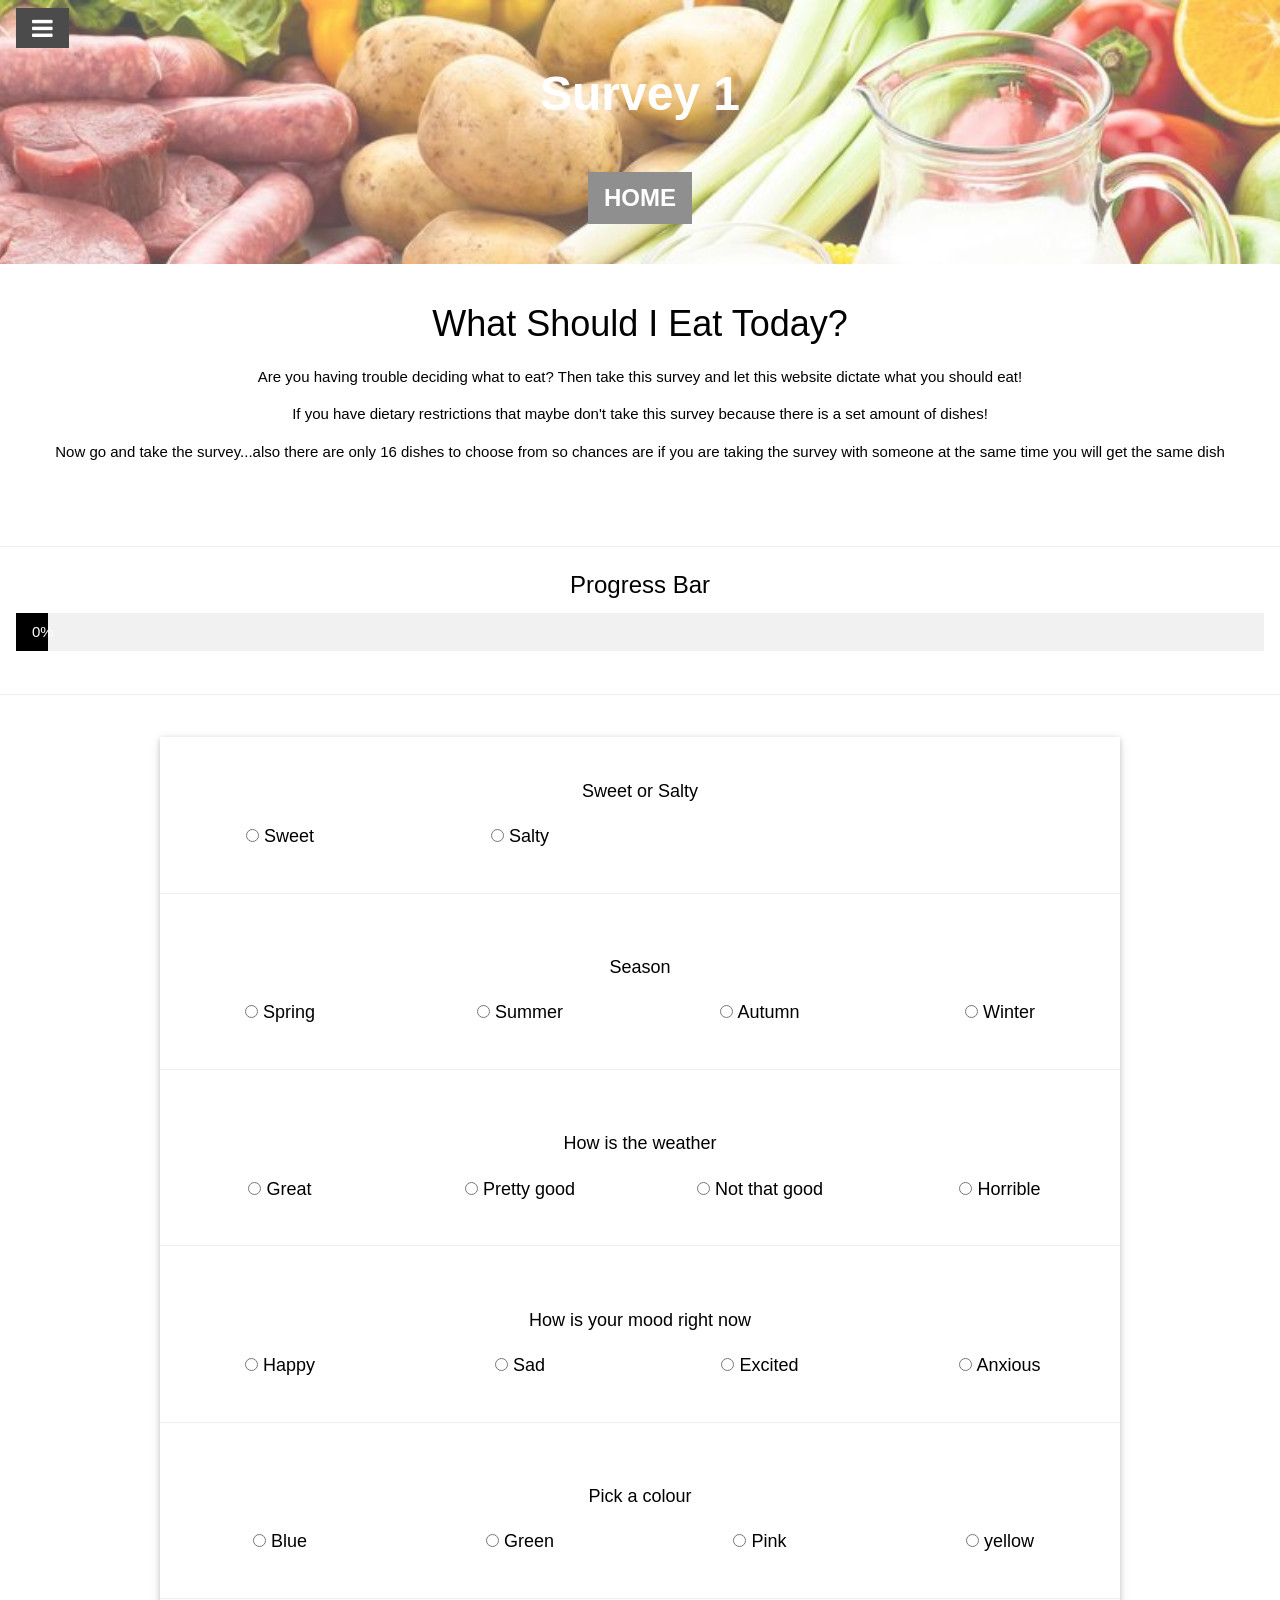
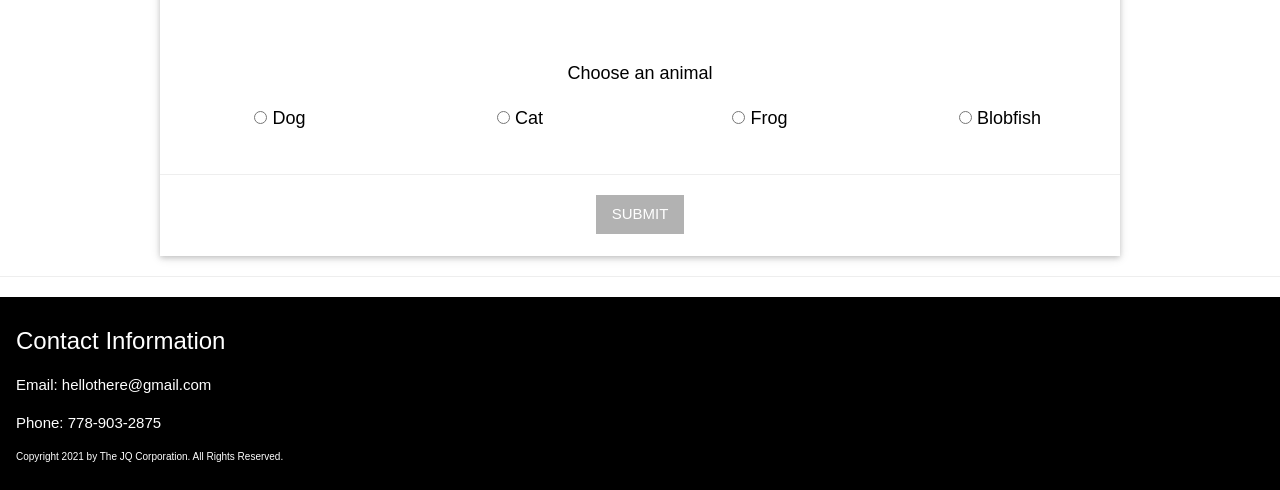
<file: Survey2.html>
<!DOCTYPE html>
<html>





<!-- Header -->
<style>
  .parallax {
    /* The image used */
    background-image: url("./img/FoodsSurveyParallax.jpg");
    opacity: 0.7;

    /* Set a specific height */
    min-height: 190px;

    /* Create the parallax scrolling effect */
    background-attachment: fixed;
    background-position: center;
    background-repeat: no-repeat;
    background-size: cover;

  }
</style>








<head>
  <meta http-equiv="content-type" content="text/html; charset=UTF-8">
  <title>Foods Survey</title>
  <meta charset="UTF-8">
  <meta name="viewport" content="width=device-width, initial-scale=1">
  <link rel="stylesheet" href="W3.CSS%20Template_files/w3.css">
  <link rel="stylesheet" href="W3.CSS%20Template_files/w3-theme-black.css">
  <link rel="stylesheet" href="https://cdnjs.cloudflare.com/ajax/libs/font-awesome/4.3.0/css/font-awesome.min.css">
</head>







<!-- Side Navigation -->
<nav class="w3-sidebar w3-bar-block w3-card w3-animate-left w3-center"
  style="display: none; width: 100%; font-size: 40px; padding-top: 10%; z-index: 1;" id="mySidebar">
  <u>
    <h3 class="w3-xlarge w3-text-theme">Side Navigation</h3>
  </u>
  <a href="./index.html" class="w3-bar-item w3-button" style="font-size: 80%;">Home<img src="./img/home-icon.png" width="10%"></a>
  <a href="./survey.html" class="w3-bar-item w3-button" style="font-size: 80%;">Harry Potter Survey</a>
  <a href="./Survey2.html" class="w3-bar-item w3-button" style="font-size: 80%;">Foods Survey</a>
 
  <button class="w3-bar-item w3-button font-size: 80%" onclick="w3_close()">Close <i class="fa fa-remove"></i></button>
</nav>

<!-- Header -->
<header class="w3-container w3-theme w3-padding parallax" id="myHeader">
  <i onclick="w3_open()" class="fa fa-bars w3-xlarge w3-button w3-theme"></i> 
  <div class="w3-center">

  <h1 class="w3-xxxlarge w3-animate-bottom" style ="font-weight: bolder;">Survey 1</h1>
    <div class="w3-padding-32">
      <button class="w3-btn w3-xlarge w3-dark-grey w3-hover-light-grey"
      onclick="document.getElementById('id01').style.display='block'" style="font-weight:900;">
      <a href="./index.html" style="text-decoration: none;">HOME</a></button>
    </div>
  </div>
</header>


<body>

  <br>

  <div class="w3-center">
    <h1>What Should I Eat Today?</h1>
    <p>Are you having trouble deciding what to eat? Then take this survey and let this website dictate what you should eat!</p>
    <p>If you have dietary restrictions that maybe don't take this survey because there is a set amount of dishes!</p>
    <p>Now go and take the survey...also there are only 16 dishes to choose from so chances are if you are taking the survey with someone at the same time you will get the same dish</p>
    
    <p style="font-size: x-small; color: white; font-style: italic;">Congrats you found the SECRET message that is italicized</p>

  </div> 

  
  <br>
  <hr>

  <!-- Progress bar -->
  <div style="position: sticky; z-index: 0.9; top: 0; background-color: #ffffff ;">
    <h3 class="w3-center">Progress Bar</h3>
    <div class="w3-container">
      <div class="w3-light-gray">
        <div id="myBar" class="w3-center w3-padding w3-theme" style="width:0%">0%</div>
      </div>
    </div>
    <br>
  </div>



  <hr>
  <br>

  <div class="w3-center w3-card" style="width: 75%;margin: auto;">
    <form action="./result.html" method="GET">
      <br>

      <div class="w3-row" name="survey-question" style="font-family:sans-serif, Helvetica; font-size:   large;">
        <p>Sweet or Salty</p>
        <div class="w3-col w3-container m3">
          <input type="radio" id="question11" name="param1" value="0" onclick="updateBar()">
          <label for="question11">Sweet</label>
        </div>
        <div class="w3-col w3-container m3">
          <input type="radio" id="question12" name="param1" value="400" onclick="updateBar()">
          <label for="question12">Salty</label>
        </div>
      </div>

      <br>
      <hr>
      <br>

      <div class="w3-row" name="survey-question" style="font-family:sans-serif, Helvetica; font-size:   large;">
        <p>Season</p>
        <div class="w3-col w3-container m3">
          <input type="radio" id="question21" name="param2" value="0" onclick="updateBar()">
          <label for="question21">Spring</label>
        </div>
        <div class="w3-col w3-container m3">
          <input type="radio" id="question22" name="param2" value="100" onclick="updateBar()">
          <label for="question22">Summer</label>
        </div>
        <div class="w3-col w3-container m3">
          <input type="radio" id="question23" name="param2" value="200" onclick="updateBar()">
          <label for="question23">Autumn</label>
        </div>
        <div class="w3-col w3-container m3">
          <input type="radio" id="question24" name="param2" value="300" onclick="updateBar()">
          <label for="question24">Winter</label>
        </div>
      </div>

      <br>
      <hr>
      <br>

      <div class="w3-row" name="survey-question" style="font-family:sans-serif, Helvetica; font-size:   large;">
        <p>How is the weather</p>
        <div class="w3-col w3-container m3">
          <input type="radio" id="question31" name="param3" value="0" onclick="updateBar()">
          <label for="question31">Great</label>
        </div>
        <div class="w3-col w3-container m3">
          <input type="radio" id="question32" name="param3" value="0" onclick="updateBar()">
          <label for="question32">Pretty good</label>
        </div>
        <div class="w3-col w3-container m3">
          <input type="radio" id="question33" name="param3" value="50" onclick="updateBar()">
          <label for="question33">Not that good</label>
        </div>
        <div class="w3-col w3-container m3">
          <input type="radio" id="question34" name="param3" value="50" onclick="updateBar()">
          <label for="question34">Horrible</label>
        </div>
      </div>

      <br>
      <hr>
      <br>
      
      <div class="w3-row" name="survey-question" style="font-family:sans-serif, Helvetica; font-size:   large;">
        <p>How is your mood right now</p>
        <div class="w3-col w3-container m3">
          <input type="radio" id="question41" name="param4" value="0" onclick="updateBar()">
          <label for="question41">Happy</label>
        </div>
        <div class="w3-col w3-container m3">
          <input type="radio" id="question42" name="param4" value="0" onclick="updateBar()">
          <label for="question42">Sad</label>
        </div>
        <div class="w3-col w3-container m3">
          <input type="radio" id="question43" name="param4" value="0" onclick="updateBar()">
          <label for="question43">Excited</label>
        </div>
        <div class="w3-col w3-container m3">
          <input type="radio" id="question44" name="param4" value="0" onclick="updateBar()">
          <label for="question44">Anxious</label>
        </div>
      </div>

      <br>
      <hr>
      <br>

      
      <div class="w3-row" name="survey-question" style="font-family:sans-serif, Helvetica; font-size:   large;">
        <p>Pick a colour</p>
        <div class="w3-col w3-container m3">
          <input type="radio" id="question51" name="param5" value="0" onclick="updateBar()">
          <label for="question51">Blue</label>
        </div>
        <div class="w3-col w3-container m3">
          <input type="radio" id="question52" name="param5" value="0" onclick="updateBar()">
          <label for="question52">Green</label>
        </div>
        <div class="w3-col w3-container m3">
          <input type="radio" id="question53" name="param5" value="0" onclick="updateBar()">
          <label for="question53">Pink</label>
        </div>
        <div class="w3-col w3-container m3">
          <input type="radio" id="question54" name="param5" value="0" onclick="updateBar()">
          <label for="question54">yellow</label>
        </div>
      </div>

      <br>
      <hr>
      <br>

      
      <div class="w3-row" name="survey-question" style="font-family:sans-serif, Helvetica; font-size:   large;">
        <p>Choose an animal</p>
        <div class="w3-col w3-container m3">
          <input type="radio" id="question61" name="param6" value="0" onclick="updateBar()">
          <label for="question61">Dog</label>
        </div>
        <div class="w3-col w3-container m3">
          <input type="radio" id="question62" name="param6" value="0" onclick="updateBar()">
          <label for="question62">Cat</label>
        </div>
        <div class="w3-col w3-container m3">
          <input type="radio" id="question63" name="param6" value="0" onclick="updateBar()">
          <label for="question63">Frog</label>
        </div>
        <div class="w3-col w3-container m3">
          <input type="radio" id="question64" name="param6" value="0" onclick="updateBar()">
          <label for="question64">Blobfish</label>
        </div>
      </div>

      <br>
      <hr>
      <input id="survey-submit" class="w3-button w3-theme w3-center" type="submit" value="SUBMIT" disabled>
      <br>
      <br>
    </form>


  </div>

  <hr>

</body>









<!-- Footer -->
<footer class="w3-container w3-theme-dark w3-padding-16">
  <h3>Contact Information</h3>
  <p>Email: hellothere@gmail.com</p>
  <p>Phone: 778-903-2875</p>
  <p style="font-size: x-small;">Copyright 2021 by The JQ Corporation. All Rights Reserved.</p>
  <div style="position:relative;bottom:55px;" class="w3-tooltip w3-right">
  </div>
</footer>







<!-- Script for Sidebar, Tabs, Accordions, Progress bars and slideshows -->
<script>
  // Side navigation
  var numClicks = 0;
  function w3_open() {
    var x = document.getElementById("mySidebar");
    x.style.width = "20%";
    x.style.fontSize = "25px";
    x.style.paddingTop = "10%";
    x.style.display = "block";
    window.addEventListener("click", foo);
  }
  function w3_close() {
    numClicks = 0;
    window.removeEventListener("click", foo);
    document.getElementById("mySidebar").style.display = "none";
  }                                          
  function foo() {
    numClicks++;
    console.log(numClicks);
    if (numClicks > 1 && event.target != document.getElementById("mySidebar")) {
      //alert("asdf");
      w3_close();
    }
  }


  // Accordions
  function myAccFunc(id) {
    var x = document.getElementById(id);
    if (x.className.indexOf("w3-show") == -1) {
      x.className += " w3-show";
    } else {
      x.className = x.className.replace(" w3-show", "");
    }
  }

  // Progress Bars
  function move() {
    var elem = document.getElementById("myBar");
    var width = 5;
    var id = setInterval(frame, 10);
    function frame() {
      if (width == 100) {
        clearInterval(id);
      } else {
        width++;
        elem.style.width = width + '%';
        elem.innerHTML = width * 1 + '%';
      }
    }
  }



  var numQuestions = document.getElementsByName("survey-question").length
  function updateBar() {
    var barElem = document.getElementById("myBar");

    var numAnswered = 0
    for (var i = 1; i <= numQuestions; i++) {
      var radioElem = document.getElementsByName("param" + i)
      console.log(radioElem)
      for (var j = 0; j < radioElem.length; j++) {
        if (radioElem[j].checked) {
          numAnswered++;
          break;
        }
      }
    }

    var progress = numAnswered / numQuestions;
    barElem.style.width = progress * 100 + '%';
    barElem.innerHTML = progress * 100 + '%';

    if (progress >= 1) {
      document.getElementById("survey-submit").disabled = false;
    }
  }

</script>




</html>
</file>
